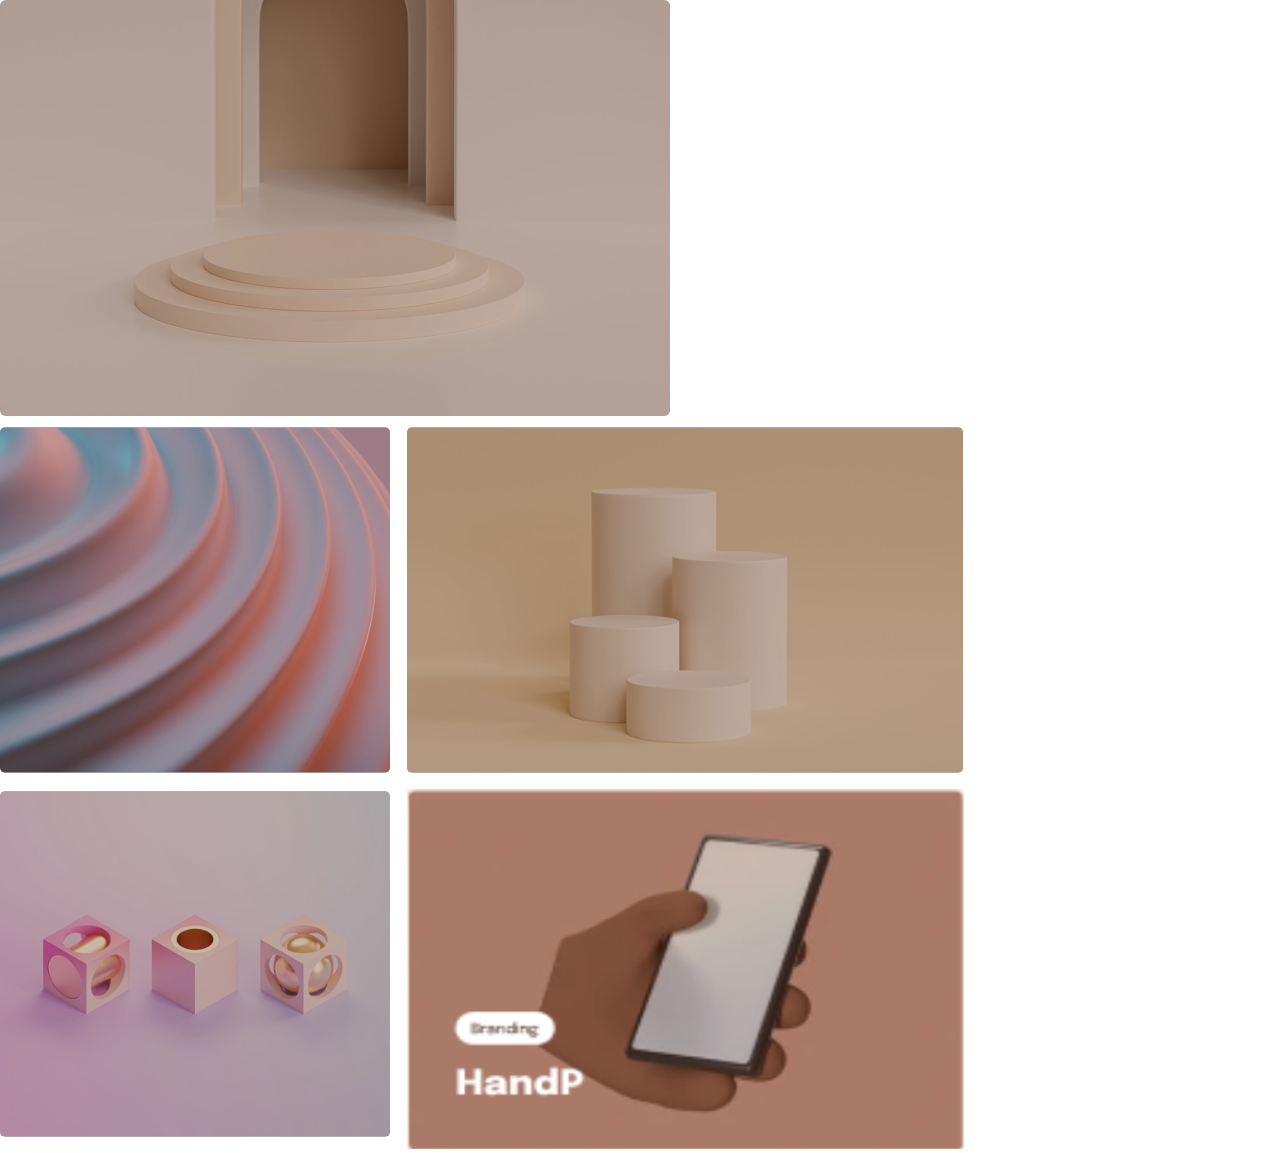
<file: Figma 1/index.html>
<!DOCTYPE html>
<html lang="en">

<head>
    <meta charset="UTF-8">
    <meta http-equiv="X-UA-Compatible" content="IE=edge">
    <meta name="viewport" content="width=device-width, initial-scale=1.0">
    <link rel="stylesheet" href="style.css">
    <title>Document</title>
</head>

<body>
    <div class="full-picture">
        <div>
            <img src="./Image/Bitmap (1).svg" alt="">
        </div>

        <div class="second-row">
            <div class="left-png">
                <img src="./Image/Bitmap (2).svg" alt="">
            </div>
            <div class="right-png">
                <img src="./Image/Bitmap (3).svg" alt="">
            </div>
        </div>

        <div class="third-row">
            <div class="left-png1">
                <img src="./Image/Bitmap (4).svg" alt="">
            </div>
            <div class="right-png1">
                <img src="./Image/Screenshot 2023-03-06 162109.png" alt="">
            </div>
        </div>
    </div>
</body>

</html>
</file>
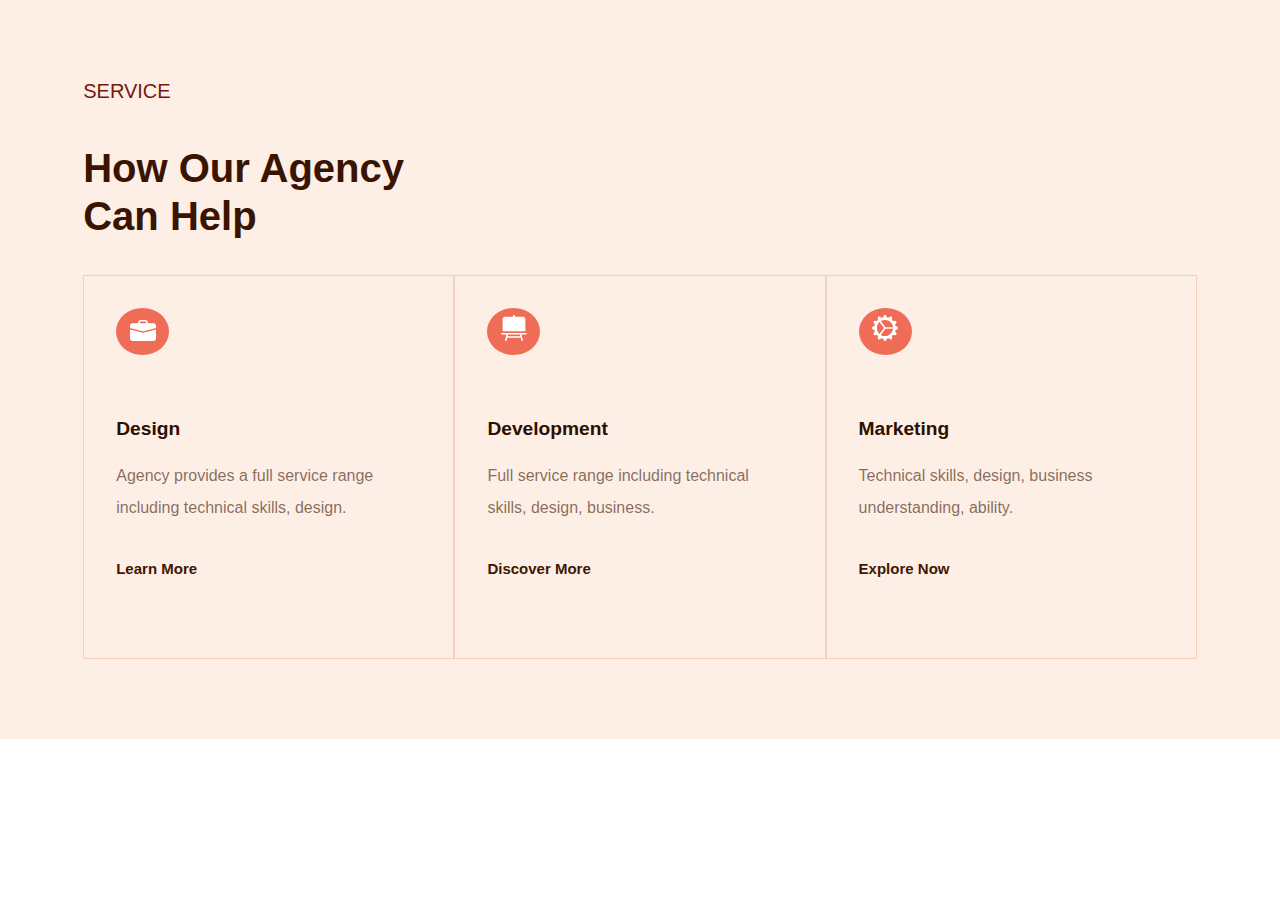
<file: Figma 2/index.html>
<!DOCTYPE html>
<html lang="en">

<head>
    <meta charset="UTF-8">
    <meta http-equiv="X-UA-Compatible" content="IE=edge">
    <meta name="viewport" content="width=device-width, initial-scale=1.0">
    <link rel="stylesheet" href="style.css">
    <link rel="stylesheet" href="reset.css">
    <title>Document</title>
</head>

<body>
    <section id="cards">
        <div class="container-class">
            <div class="cards-title">
                <div class="first-second-text">
                    <h4>Service</h4>
                    <h1><b>How Our Agency <br> Can Help</b></h1>
                </div>
            </div>
            <div class="cards-total">
                <div class="cards-info">
                    <div class="circle-style">
                        <div><img src="./Image/Combined Shape (1).svg" alt=""></div>
                    </div>
                    <h3>Design</h3>
                    <p>Agency provides a full service range <br> including technical skills, design.</p>
                    <a href="">Learn More</a>
                </div>
                <div class="cards-info">
                    <div class="circle-style">
                        <div> <img src="./Image/Combined Shape (2).svg" alt=""></div>

                    </div>
                    <h3>Development</h3>
                    <p>Full service range including  technical <br> skills, design, business.</p>
                    <a href="">Discover More</a>
                </div>
                <div class="cards-info">
                    <div class="circle-style">
                        <div> <img src="./Image/Shape (1).svg" alt=""></div>
                    </div>
                    <h3>Marketing</h3>
                    <p>Technical skills, design, business <br> understanding, ability.</p>
                    <a href="">Explore Now</a>
                </div>
            </div>
        </div>
    </section>
</body>

</html>
</file>
<file: Figma 1/style.css>
* {
    margin: 0px;
    padding: 0px;
}

.full-picture{
    width: 80%;
}
.second-row {
    display: flex;
    height: 100%;
}

.left-png img {
    width: 96%;
    height: 40vh;
}

.right-png img {
    width: 96%;
    height: 40vh;
}

.third-row {
    display: flex;
    height: 100%;
}

.left-png1 img {
    width: 96%;
    height: 40vh;
}

.right-png1 img {
    width: 113%;
    height: 40vh;
    margin-top: 0.3rem;
}
</file>
<file: Figma 2/style.css>
#cards {
    background-color: #fdeee6;
    padding: 5rem 0;
}

.container-class {
    width: 1440px;
    max-width: 87%;
    margin: 0 auto;
}

.first-second-text>h4 {
    text-transform: uppercase;
    display: flex;
    color: #721b0d;
    font-weight: 400;
    font-size: 20px;
    padding-bottom: 1rem;
}

.first-second-text>h1 {
    margin-top: 25px;
    font-weight: 800;
    font-size: 40px;
    line-height: 18px;
    color: #391400;
    display: flex;
    line-height: 3rem;
}

.cards-info {
    border: 1px solid #F3D1BF;
    width: 380px;
    padding: 2rem 1rem 5rem 2rem;
}

.cards-total {
    display: flex;
    margin-top: 35px;
}

.cards-info>h3 {
    margin-top: 31px;
    color: #2c1001;
    font-weight: 700;
    font-size: 18px;
    padding-top: 2rem;
    font-size: larger;
}

.cards-info>p {
    font-size: 1rem;
    margin-top: 20px;
    color: rgba(70, 28, 6, 0.64);
    line-height: 2rem;
}

.cards-info>a {
    display: inline-block;
    margin-top: 36px;
    color: #411701;
    font-size: 15px;
    font-weight: 600;
}

.circle-style {
    background-color: #EF6C57;
    width: 53px;
    border-radius: 50%;
    font-size: 30px;
}

.circle-style>div {
    text-align: center;
    padding: 0.4rem 0.4rem;
}

.circle-style>div>img {
    width: 26px;
}
</file>
